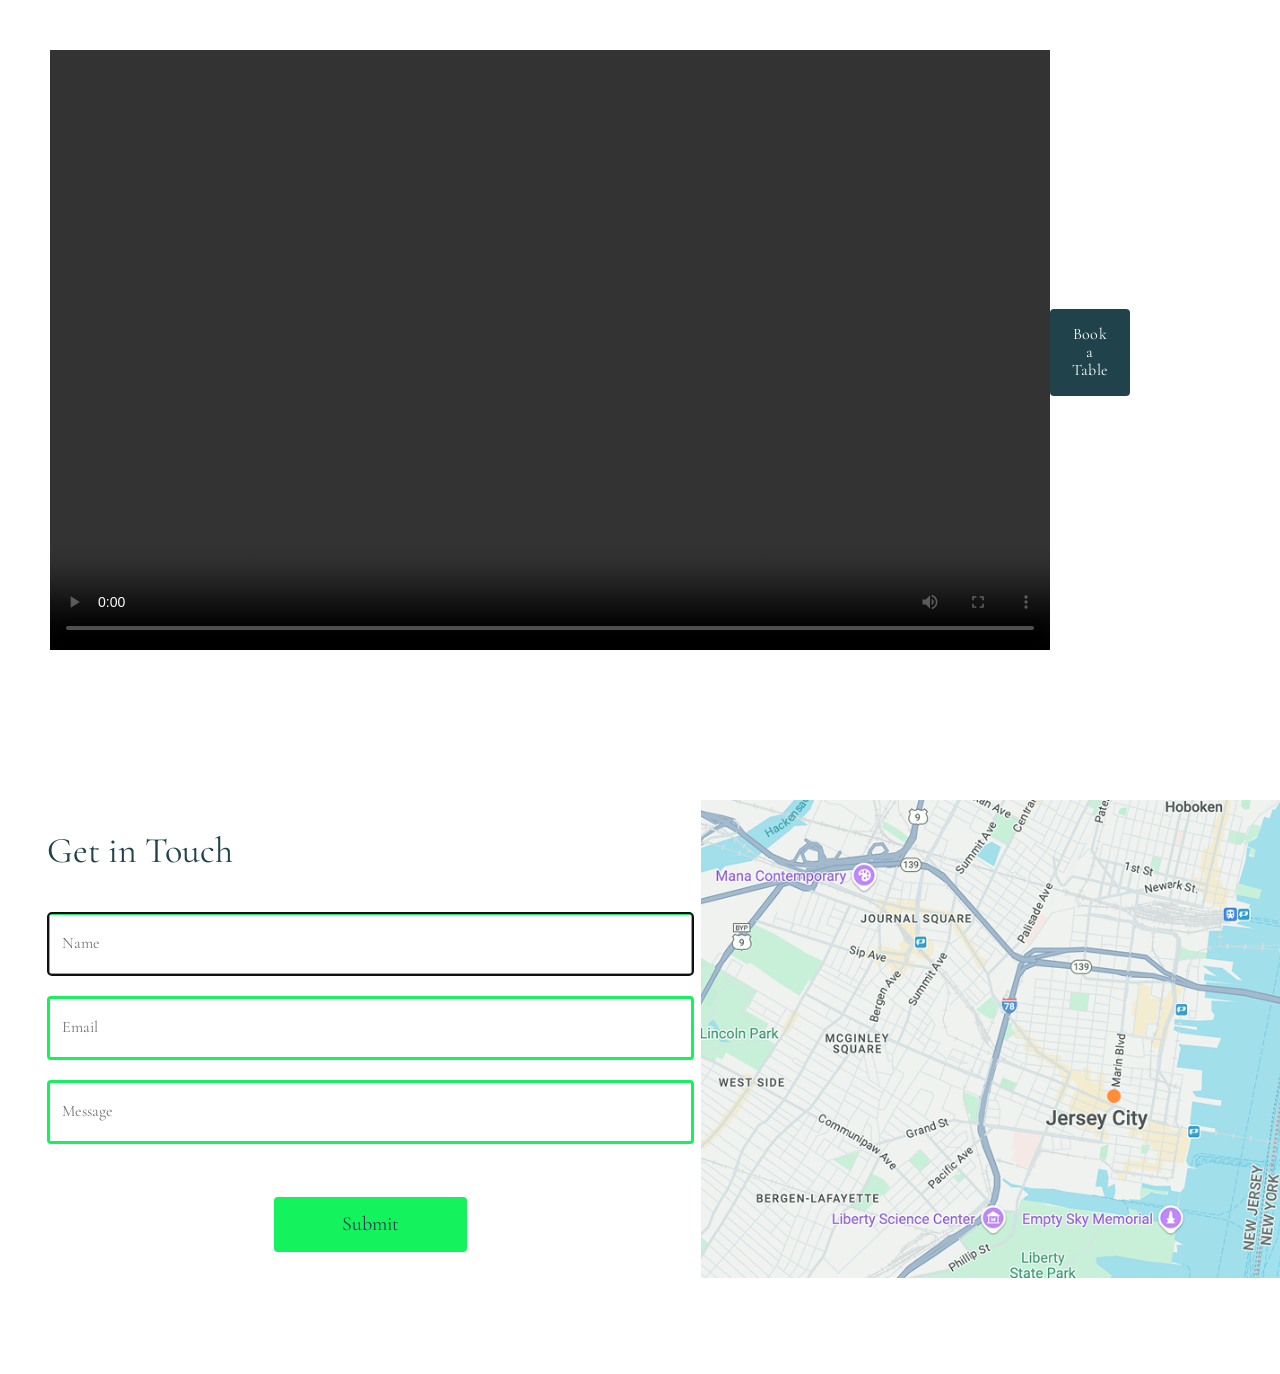
<file: index.html>
<!doctype html>
<html lang="en">
  <head>
    <meta charset="UTF-8" />
    <meta name="viewport" content="width=device-width, initial-scale=1.0" />
    <title>Responsive-form-UI</title>
    <link rel="preconnect" href="https://fonts.googleapis.com" />

    <link rel="preconnect" href="https://fonts.gstatic.com" crossorigin />

    <link
      href="https://fonts.googleapis.com/css2?family=Cormorant+Garamond:ital,wght@0,300..700;1,300..700&display=swap"
      rel="stylesheet"
    />

    <link rel="stylesheet" href="/styles/normalize.css" />
    <link rel="stylesheet" href="/styles/index.css" />
    <link rel="stylesheet" href="/styles/shared.css" />
  </head>
  <body>
    <main class="page">
      <section class="video-container">
        <div class="video">
          <video width="1000" height="600" controls>
            <source src="/Video/Caffe Norra.mp4" type="video/mp4" />
          </video>
        </div>

        <a href="#popupForm" class="table-btn">Book a Table</a>
        <div id="popupForm" class="popup">
          <div class="popup-content">
            <a href="#" class="close-btn">
              <img src="/Images/clsoe.svg" alt="close" />
            </a>
            <h2>Reserve a Table</h2>
            <form action="message.html" method="get">
              <div>
                <label for="booking_name">Name</label>
                <input
                  type="text"
                  id="booking_name"
                  name="booking_name"
                  placeholder="Name"
                  autofocus
                  required
                />
              </div>
              <div>
                <label for="persons">Party size</label>
                <select name="persons" id="persons">
                  <option value="1-2 guests">1-2 guests</option>
                  <option value="2-4 guests">2-4 guests</option>
                  <option value="4-6 guests">4-6 guests</option>
                  <option value="8-more guests">8-more guests</option>
                </select>
              </div>
              <div>
                <label for="date">Date</label>
                <input type="date" id="date" name="date" required />
              </div>
              <div>
                <label for="time">Time</label>
                <select name="time" id="time">
                  <option value="5:00 PM">5:00 PM</option>
                  <option value="5:15 PM">5:15 PM</option>
                  <option value="5:30 PM">5:30 PM</option>
                  <option value="5:45 PM">5:45 PM</option>
                  <option value="6:00 PM">6:00 PM</option>
                  <option value="6:15 PM">6:15 PM</option>
                  <option value="6:30 PM">6:30 PM</option>
                  <option value="6:45 PM">6:45 PM</option>
                  <option value="7:00 PM">7:00 PM</option>
                  <option value="7:15 PM">7:15 PM</option>
                  <option value="7:30 PM">7:30 PM</option>
                  <option value="7:45 PM">7:45 PM</option>
                  <option value="8:00 PM">8:00 PM</option>
                  <option value="8:15 PM">8:15 PM</option>
                  <option value="8:30 PM">8:30 PM</option>
                  <option value="8:45 PM">8:45 PM</option>
                  <option value="9:00 PM">9:00 PM</option>
                </select>
              </div>
              <div>
                <label for="phone">Phone number</label>
                <input
                  type="tel"
                  id="phone"
                  name="phone"
                  placeholder="076-45-678"
                  pattern="[0-9]{3}-[0-9]{2}-[0-9]{3}"
                  required
                />
              </div>
              <button type="submit" class="booknow-btn">Book Now</button>
            </form>
          </div>
        </div>
      </section>
      <section class="contact-container">
        <div class="contact-form">
          <h2>Get in Touch</h2>
          <form>
            <input
              type="text"
              id="name"
              name="name"
              placeholder="Name"
              autofocus
            /><br />
            <input
              type="email"
              id="email"
              name="email"
              placeholder="Email"
              required
            /><br />
            <input
              type="text"
              id="message"
              name="message"
              placeholder="Message"
              autofocus
            /><br /><br />
            <input type="submit" value="Submit" />
          </form>
        </div>
        <div class="contact-map">
          <img src="/Images/map.png" alt="cafe location in a map" />
        </div>
      </section>
    </main>
    <footer></footer>
  </body>
</html>
</file>
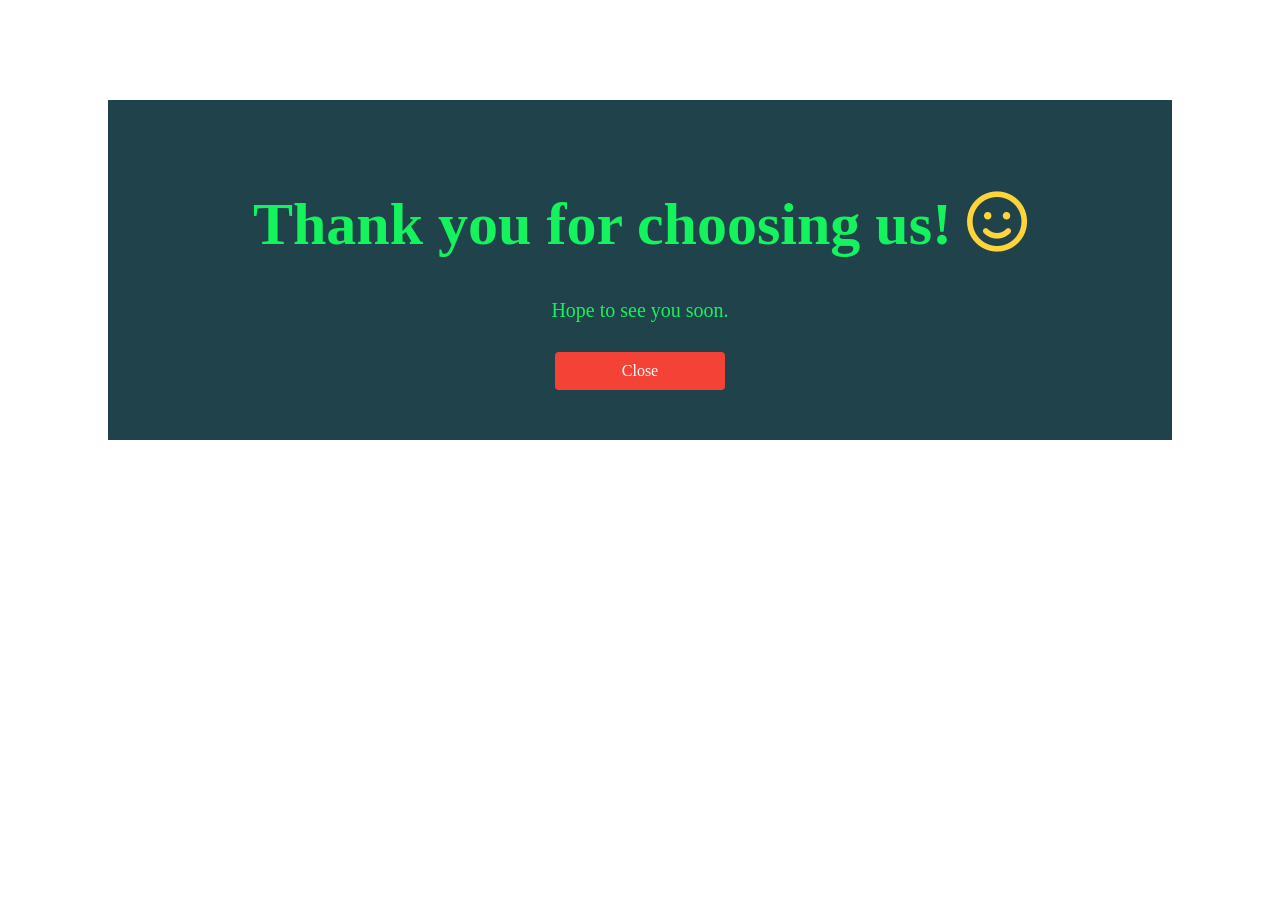
<file: message.html>
<!doctype html>
<html lang="en">
  <head>
    <meta charset="UTF-8" />
    <meta name="viewport" content="width=device-width, initial-scale=1.0" />
    <title>Cafe Nora</title>
    <head>
      <link
        rel="stylesheet"
        href="https://cdnjs.cloudflare.com/ajax/libs/font-awesome/6.5.0/css/all.min.css"
      />
    </head>

    <link rel="stylesheet" href="/styles/shared.css" />
  </head>
  <body>
    <div class="thank-message">
      <h1>
        Thank you for choosing us!
        <i class="fa-regular fa-face-smile" style="color: #ffd43b"></i>
      </h1>

      <p>Hope to see you soon.</p>

      <!-- Close Button -->
      <a href="index.html" class="message_close-btn">Close</a>
    </div>
  </body>
</html>
</file>
<file: styles/index.css>
*,
*::before,
*::after {
  box-sizing: border-box;
}
body {
  font-family: "Cormorant Garamond", serif;
  margin: 0;
  min-height: 100vh;
}
section {
  padding-block: 6rem;
}

/* video css */
.video-container {
  display: flex;
  width: 100%;
  align-self:flex-start;
  position: relative; /* need to align with popup */
  margin: 0 auto;
  padding: 50px;
}

.video {
  flex: 1;
  width: 100%;
  height: auto;
}
</file>
<file: styles/shared.css>
/* popup css */
.table-btn {
  align-self: center;
  background-color: #20424b;
  letter-spacing: 0.02rem;
  padding: 16px 20px;
  border: none;
  cursor: pointer;
  width: 184px;
  border-radius: 4px;
  margin-right: 100px;

  color: #ffffff;
  font-size: 16px;
  font-weight: 400;
  font-style: normal;
  text-align: center;
  text-decoration: none;
}
.table-btn:hover {
  color: #14f25d;
}

.popup {
  flex: 1;
  display: none;
  position: fixed;
  top: 0;
  right: 0;
  width: 500px;
  z-index: 10;
}
.popup:target {
  display: block;
}

.popup-content {
  position: relative;
  background-color: #14f25d;
  width: 100%;
  height: 100%;
  padding: 30px;
  margin: 0;
  border-radius: 0px;
}
.popup-content h2 {
  font-size: 36px;
  font-weight: 400;
  font-style: normal;
  text-align: center;
  color: #20424b;
}
.popup-content form div {
  padding: 20px;
  display: block;
}
.popup-content form {
  padding: 10px;
}
.popup-content form label {
  font-size: 20px;
  font-weight: 400;
  font-style: normal;
  color: #20424b;
}
.popup-content form input,
.popup-content form select {
  width: 100%;
  min-height: 40px;
  padding: 12px;
  border: none;
  
}

.booknow-btn {
  display: inline-block;
  margin-top: 35px;
  background: black;
  color: #ffffff;
  padding: 10px;
  text-decoration: none;
  text-align: center;
  width: 100%;
  border: none;
  border-radius: 4px;

  font-size: 20px;
  font-weight: 400;
  font-style: normal;
}
.booknow-btn:hover {
  color: #14f25d;
}
.close-btn {
  position: absolute;
  top: 20px;
  right: 20px;
  cursor: pointer;
}

.close-btn img {
  width: 40px;
  height: 40px;
  transition: fill 0.3s ease;
}

.close-btn:hover img {
  content: url("/Images/clsoe\ red.svg");
}


/* thankyou message css */
.thank-message{
  display: block;
  padding: 50px;
  text-align: center;
  margin: 100px;
  background: #20424b;
}
.thank-message h1{
 font-size: 60px;
 font-weight: 400px;
 font-style: normal;
 color: #14f25d;
}

.thank-message p{
 font-size: 20px;
 font-weight: 400px;
 font-style: normal;
 color: #14f25d;
}

.message_close-btn {
  display: inline-block;
  margin-top: 10px;
  background: #f44336;
  color: #ffffff;
  padding: 10px;
  text-decoration: none;
  text-align: center;
  width: 100%;
  border-radius: 4px;

  width: 150px;
}
.message_close-btn:hover{
   color: #14f25d;
}

/* Contact us section */
.contact-container {
  display: grid;
  grid-template-columns: 1.2fr 1fr;
  gap: 7px;
  align-items: stretch;
}
.contact-container div {
  text-align: left;
}
.contact-form {
  margin-left: 47px;
}

.contact-form h2 {
  font-style: normal;
  font-weight: 400;
  font-size: 36px;
  color: #20424b;
}
.contact-form input {
  width: 100%;
  min-height: 64px;
  padding: 12px;
  margin: 10px 0;
  border: 3px solid #14f25d;
  border-radius: 4px;
}

.contact-form input[type="submit"] {
  max-width: 193px;
  width: 100%;
  min-height: 50px;
  background-color: #14f25d;
  color: #20424b;
  font-size: 20px;
  font-style: normal;
  font-weight: 400;
  padding: 16px 20px;
  margin: 8px 0;
  border: none;
  border-radius: 4px;
  cursor: pointer;

  display: block;
  margin: 25px auto;
}

input[type="submit"]:hover {
  background-color: #45a049;
}
.contact-map img {
  width: 100%;
  height: 100%;
  object-fit: cover;
}
</file>
